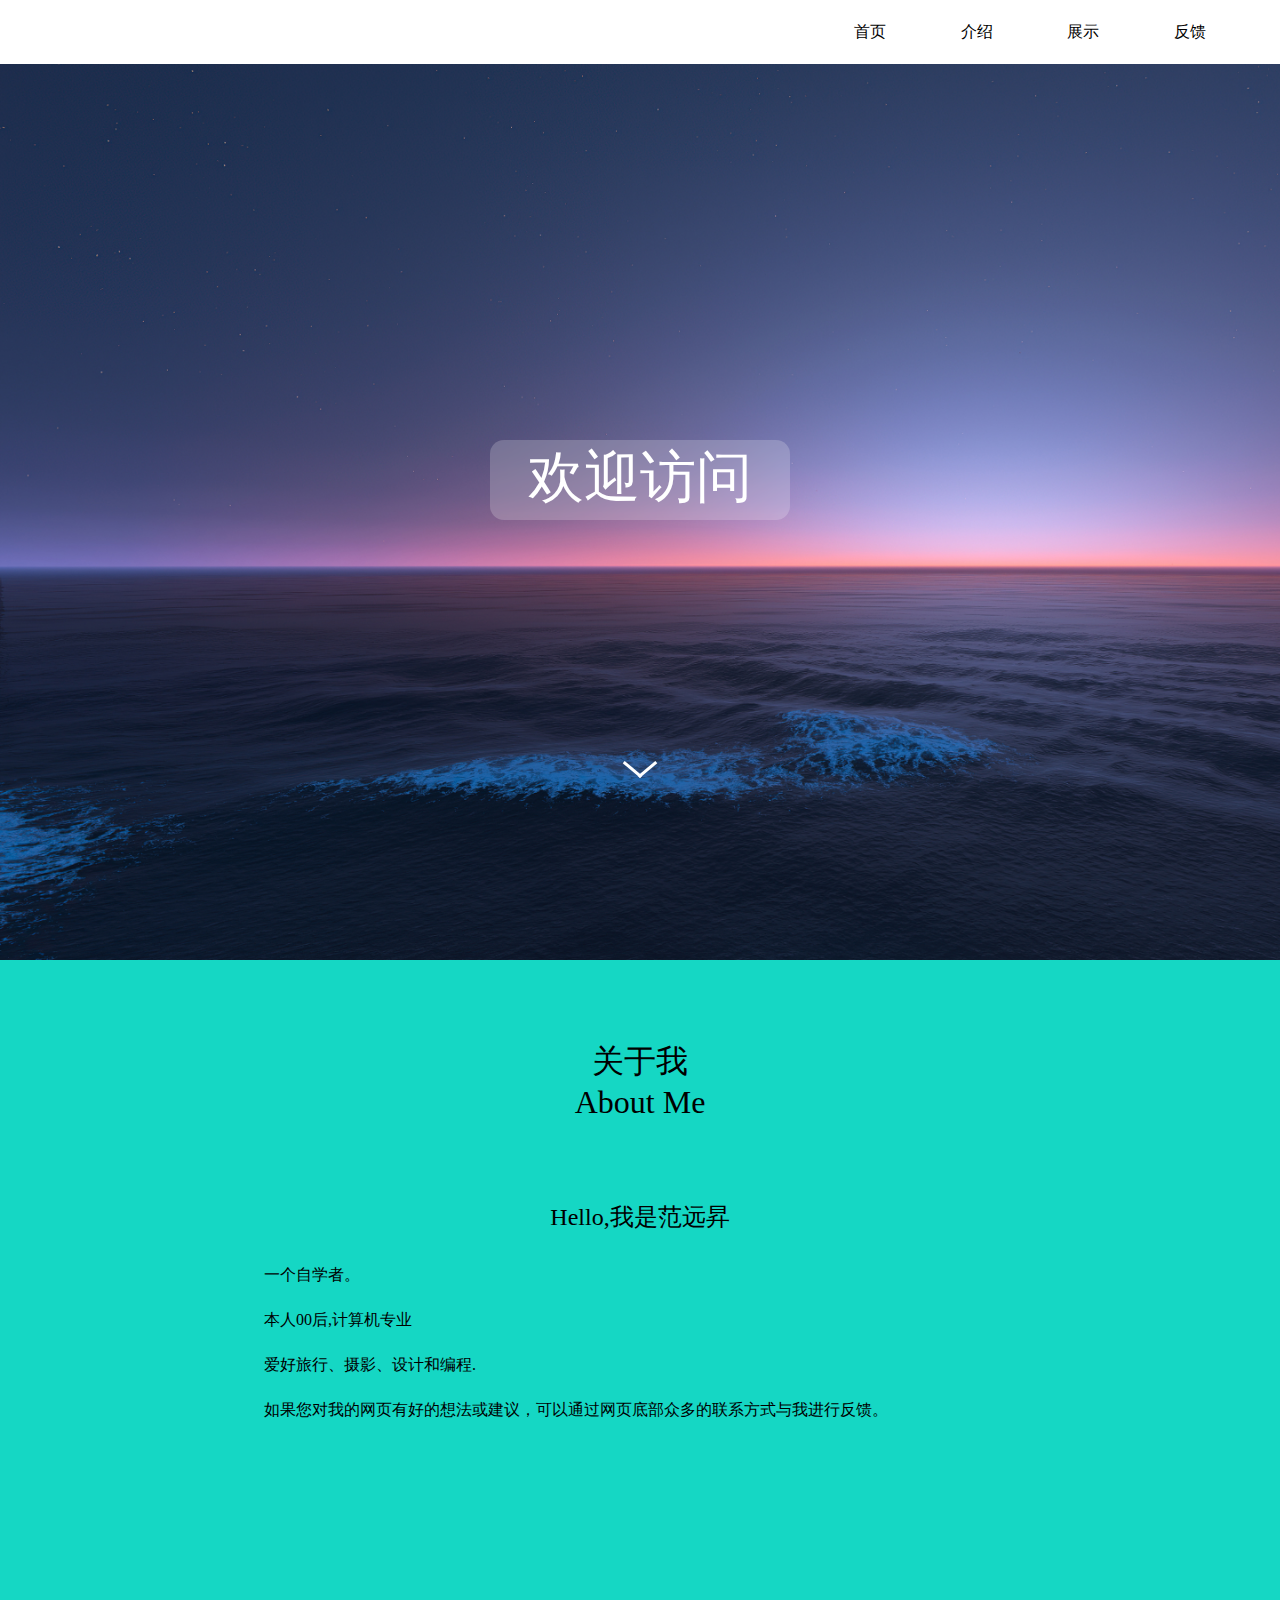
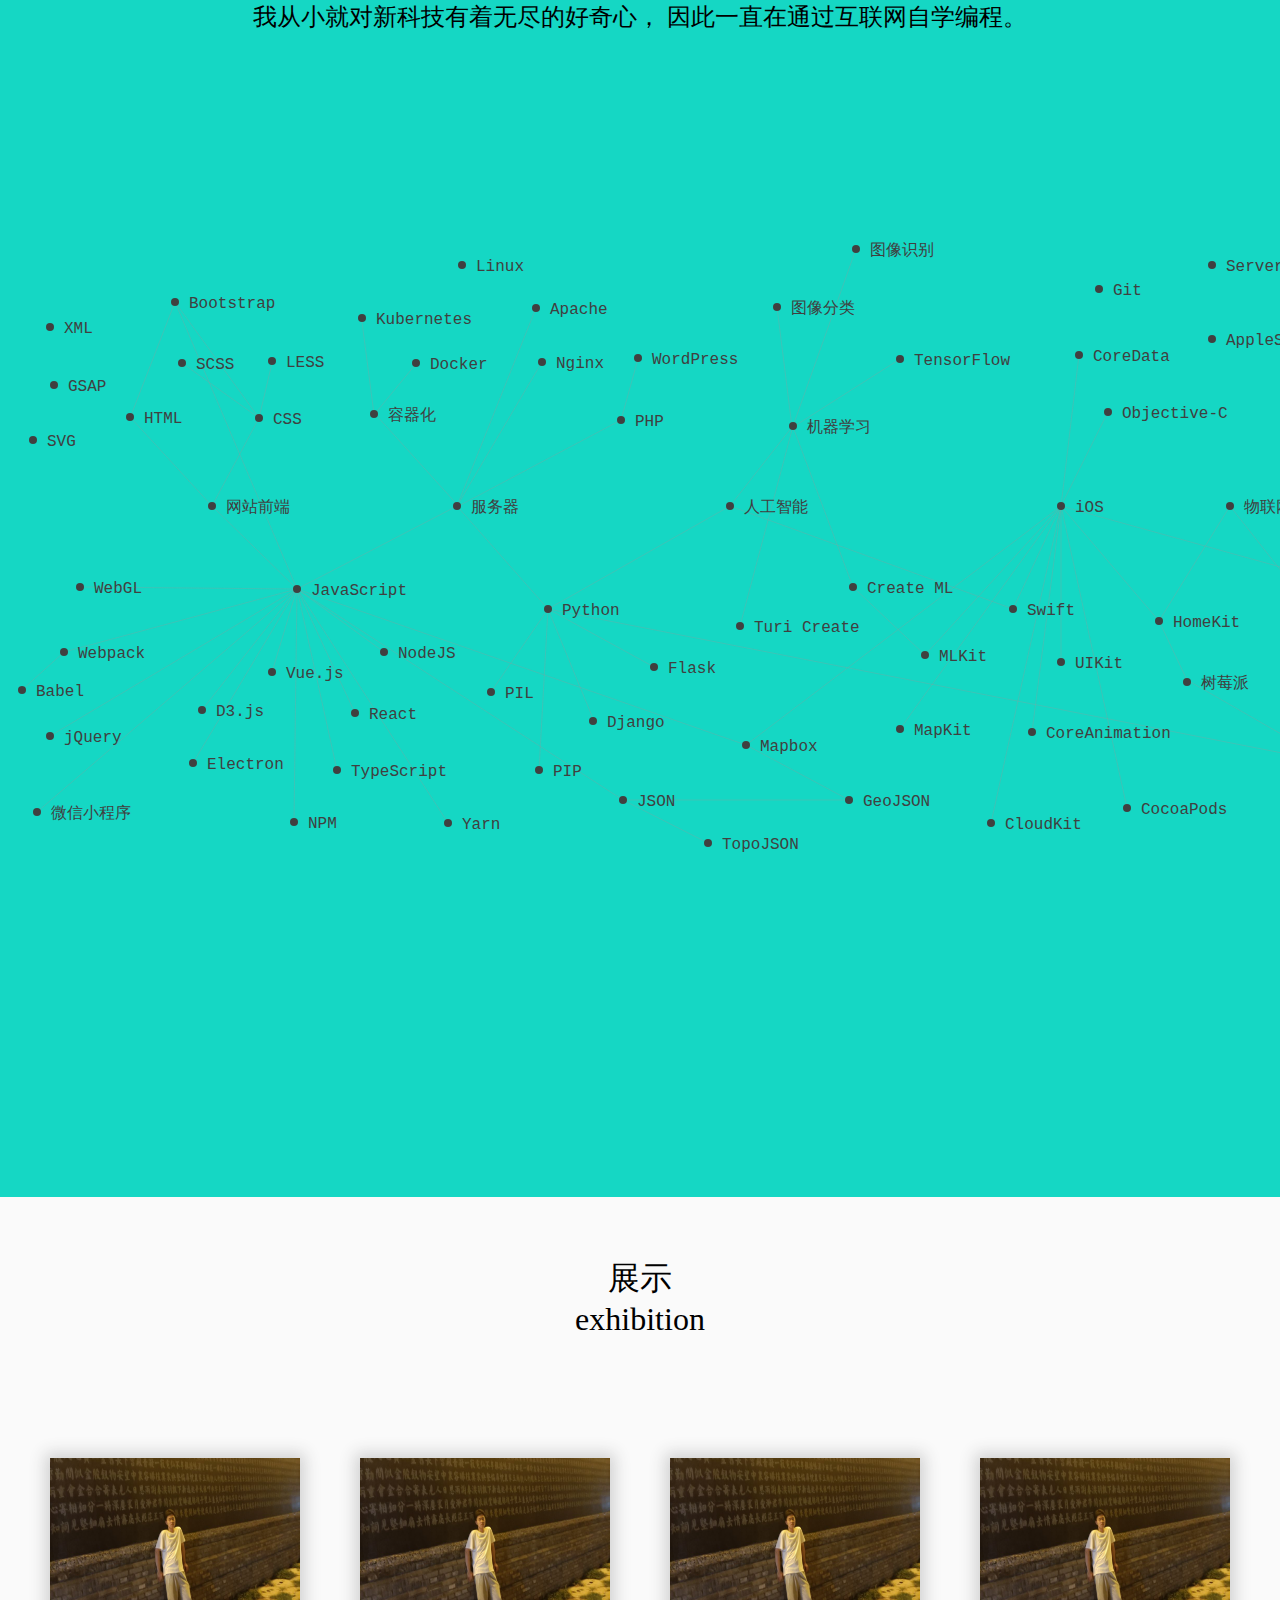
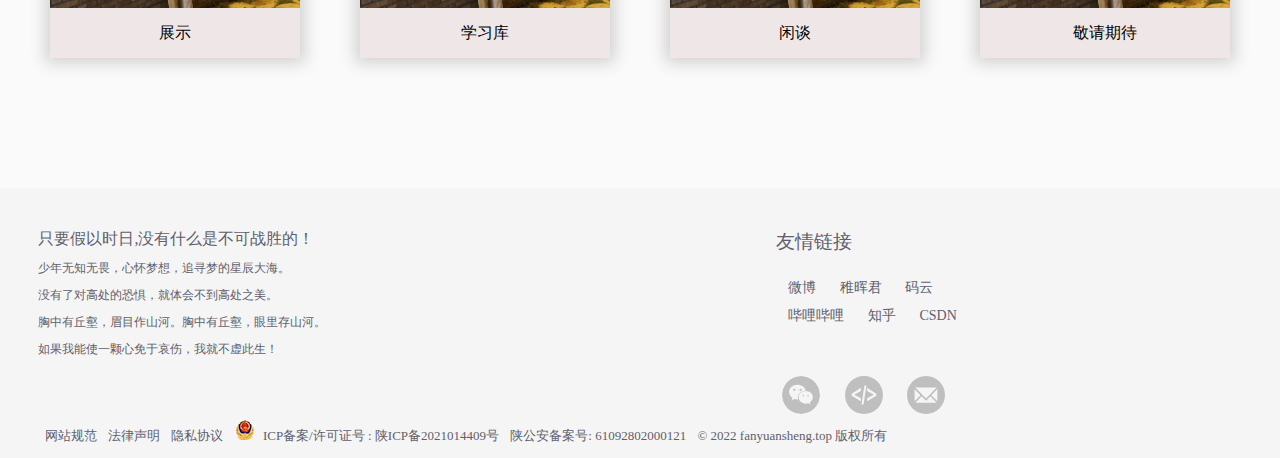
<file: index.html>
<!DOCTYPE html>
<html lang="zh-en">

<head>
  <meta charset="UTF-8" />
  <meta http-equiv="X-UA-Compatible" content="IE=edge" />
  <meta name="viewport" content="width=device-width, initial-scale=1.0" />
  <title>fanyuansheng.top</title>
  <link rel="shortcut icon" href="/img/logo.jpg" />
  <link rel="stylesheet" href="./css/index.css" />
  <link rel="stylesheet" href="css/style.css">
  <script src="./js/jquery-3.6.0.min.js"></script>
</head>

<body>
  <!--顶部导航栏-->
  <header id="header">
    <div id="nav">
      <a href="#home" class="nav-a">首页</a>
      <a href="#introduce" class="nav-a">介绍</a>
      <a href="#works" class="nav-a">展示</a>
      <a href="#" class="nav-a">反馈</a>
    </div>
    <div id="phone" onclick="PhoneNavNO()">
      <em class="phone-a"></em>
      <em class="phone-a"></em>
      <em class="phone-a"></em>
    </div>
  </header>
  <!--遮盖层-->
  <article id="cover"></article>
  <!--手机导航栏-->
  <article id="phone-nav">
    <div class="phone-nav" onclick="PhoneNavOff()">
      <em></em>
      <em></em>
      <em></em>
    </div>
    <div id="phone-nav-span">
      <a href="#home">首页</a>
      <a href="#introduce">介绍</a>
      <a href="#works">展示</a>
      <a href="">反馈</a>
      <a href="">入站必读</a>
    </div>
  </article>

  <!--首页-->
  <article id="home">
    <div id="home-text">
      <h1>欢迎访问</h1>
    </div>
    <div id="home-glide">
      <span class="home-glide-left"></span>
      <span class="home-glide-right"></span>
    </div>
  </article>
  <!--介绍层-->
  <article id="introduce">
    <div id="sidebar">
      <div id="top">
        <span class="top-triangle"></span>
        <span class="top-text">TOP</span>
      </div>
      <div id="moon">
        <img src="./img/sun.png" id="replace-moon" onClick="moon()" />
        <img src="./img/moon.png" id="replace-sun" onClick="sun()" />
      </div>
    </div>
    <span class="introduce-text">
      <h1>关于我<br />About Me</h1>
    </span>
    <div class="introduce">
      <div class="introduce-about-me">
        <h2>Hello,我是范远昇</h2>
        <p> 一个自学者。</p>
        <p>本人00后,计算机专业</p>
        <p> 爱好旅行、摄影、设计和编程.</p>
        <p>
          如果您对我的网页有好的想法或建议，可以通过网页底部众多的联系方式与我进行反馈。
        </p>
      </div>
    </div>
    <h2 style="text-align: center;">我从小就对新科技有着无尽的好奇心，
      因此一直在通过互联网自学编程。</h2>
    <div id="nodes" onscroll="node.didScroll()">
      <img id="node-scroll-button" onclick="node.increment()" />
      <svg xmlns="http://www.w3.org/2000/svg" width="100%" height="800">
        <g stroke="#979797" fill="none">
          <path d="M212 453l-81-88m81 88l47-88-77-55" />
          <path d="M272 310l-13 55m-47 88l85 83-25 83m25-83l87 63m73-146l-160 83m160-83l91 103 106 58m-106-58l-57 83" />
          <path
            d="M548 556l182-103M548 556l-9 161m9-161l933 183 65-195m-998 12l46 112M297 536l58 124m-58-124l-3 233m3-233l-217-2m217 2L64 599l-42 38" />
          <path d="M297 536L50 683m247-147l40 181" />
          <path d="M297 536l151 234M297 536L37 759m260-223L175 249" />
          <path d="M175 249l84 116m-129 0l45-116m283.5 204L376 362m-.5-2l42-51M374 361l-12-92m96.5 184L621 367l17-61" />
          <path d="M457 453l85-144" />
          <path d="M457 453l79-198m194 198l62-79-15-120m16 120l107-68m-44-110l-63 177m0 0l-53 200m321-120l47-94" />
          <path d="M1061 453l-48 103M730 453l283 103m48-103l98 115m-98-115v156" />
          <path d="M1061 453l66 302m-66-302L925 602l-72-68-60-160" />
          <path
            d="M1061 453L746 692 297 536m764-83l-29 226m29-226l-70 317m70-317l18-151m151 151l89 113 52 63-76 60-108-62-28-59zm330 0l-14 91-78 47m78-47l48 53m-48-53l-19 114" />
          <path
            d="M1546 544l86 148m-72-239l66-111 20-91m-86 202l-66-89 29-79m-29 79l-80-122m-353 211L900 676m-154 16l103 55m-226 0l85 43m-85-43h226M297 536L193 710" />
          <path d="M297 536l-95 121m1557-204l-34 87 99 38.5z" />
          <path d="M1824 579l-54 71-11-197" />
          <path d="M1061 453l709 197M297 536l326 211" />
        </g>
        <g fill="#404040">
          <text>
            <tspan x="226" y="459">网站前端</tspan>
          </text>
          <circle cx="212" cy="453" r="4" />
          <text>
            <tspan x="744" y="459">人工智能</tspan>
          </text>
          <circle cx="730" cy="453" r="4" />
          <text>
            <tspan x="1075" y="459">iOS</tspan>
          </text>
          <circle cx="1061" cy="453" r="4" />
          <text>
            <tspan x="471" y="459">服务器</tspan>
          </text>
          <circle cx="457" cy="453" r="4" />
          <text>
            <tspan x="1772" y="459">AR/VR</tspan>
          </text>
          <circle cx="1758" cy="453" r="4" />
          <text>
            <tspan x="1244" y="459">物联网</tspan>
          </text>
          <circle cx="1230" cy="453" r="4" />
          <text>
            <tspan x="1574" y="459">数据库</tspan>
          </text>
          <circle cx="1560" cy="453" r="4" />
          <text>
            <tspan x="1027" y="562">Swift</tspan>
          </text>
          <circle cx="1013" cy="556" r="4" />
          <text>
            <tspan x="1122" y="365">Objective-C</tspan>
          </text>
          <circle cx="1108" cy="359" r="4" />
          <text>
            <tspan x="311" y="542">JavaScript</tspan>
          </text>
          <circle cx="297" cy="536" r="4" />
          <text>
            <tspan x="273" y="371">CSS</tspan>
          </text>
          <circle cx="259" cy="365" r="4" />
          <text>
            <tspan x="144" y="370">HTML</tspan>
          </text>
          <circle cx="130" cy="364" r="4" />
          <text>
            <tspan x="562" y="562">Python</tspan>
          </text>
          <circle cx="548" cy="556" r="4" />
          <text>
            <tspan x="1333" y="572">C++</tspan>
          </text>
          <circle cx="1319" cy="566" r="4" />
          <text>
            <tspan x="635" y="373">PHP</tspan>
          </text>
          <circle cx="621" cy="367" r="4" />
          <text>
            <tspan x="430" y="316">Docker</tspan>
          </text>
          <circle cx="416" cy="310" r="4" />
          <text>
            <tspan x="376" y="271">Kubernetes</tspan>
          </text>
          <circle cx="362" cy="265" r="4" />
          <text>
            <tspan x="556" y="315">Nginx</tspan>
          </text>
          <circle cx="542" cy="309" r="4" />
          <text>
            <tspan x="550" y="261">Apache</tspan>
          </text>
          <circle cx="536" cy="255" r="4" />
          <text>
            <tspan x="668" y="620">Flask</tspan>
          </text>
          <circle cx="654" cy="614" r="4" />
          <text>
            <tspan x="607" y="674">Django</tspan>
          </text>
          <circle cx="593" cy="668" r="4" />
          <text>
            <tspan x="807" y="379">机器学习</tspan>
          </text>
          <circle cx="793" cy="373" r="4" />
          <text>
            <tspan x="754" y="579">Turi Create</tspan>
          </text>
          <circle cx="740" cy="573" r="4" />
          <text>
            <tspan x="867" y="540">Create ML</tspan>
          </text>
          <circle cx="853" cy="534" r="4" />
          <text>
            <tspan x="1508" y="370">缓存策略</tspan>
          </text>
          <circle cx="1494" cy="364" r="4" />
          <text>
            <tspan x="791" y="260">图像分类</tspan>
          </text>
          <circle cx="777" cy="254" r="4" />
          <text>
            <tspan x="870" y="202">图像识别</tspan>
          </text>
          <circle cx="856" cy="196" r="4" />
          <text>
            <tspan x="914" y="312">TensorFlow</tspan>
          </text>
          <circle cx="900" cy="306" r="4" />
          <text>
            <tspan x="505" y="645">PIL</tspan>
          </text>
          <circle cx="491" cy="639" r="4" />
          <text>
            <tspan x="652" y="311">WordPress</tspan>
          </text>
          <circle cx="638" cy="305" r="4" />
          <text>
            <tspan x="1173" y="574">HomeKit</tspan>
          </text>
          <circle cx="1159" cy="568" r="4" />
          <text>
            <tspan x="939" y="608">MLKit</tspan>
          </text>
          <circle cx="925" cy="602" r="4" />
          <text>
            <tspan x="1075" y="615">UIKit</tspan>
          </text>
          <circle cx="1061" cy="609" r="4" />
          <text>
            <tspan x="760" y="698">Mapbox</tspan>
          </text>
          <circle cx="746" cy="692" r="4" />
          <text>
            <tspan x="1495" y="745">SQLAlchemy</tspan>
          </text>
          <circle cx="1481" cy="739" r="4" />
          <text>
            <tspan x="286" y="625">Vue.js</tspan>
          </text>
          <circle cx="272" cy="619" r="4" />
          <text>
            <tspan x="216" y="663">D3.js</tspan>
          </text>
          <circle cx="202" cy="657" r="4" />
          <text>
            <tspan x="196" y="316">SCSS</tspan>
          </text>
          <circle cx="182" cy="310" r="4" />
          <text>
            <tspan x="286" y="314">LESS</tspan>
          </text>
          <circle cx="272" cy="308" r="4" />
          <text>
            <tspan x="189" y="255">Bootstrap</tspan>
          </text>
          <circle cx="175" cy="249" r="4" />
          <text>
            <tspan x="398" y="605">NodeJS</tspan>
          </text>
          <circle cx="384" cy="599" r="4" />
          <text>
            <tspan x="308" y="775">NPM</tspan>
          </text>
          <circle cx="294" cy="769" r="4" />
          <text>
            <tspan x="462" y="776">Yarn</tspan>
          </text>
          <circle cx="448" cy="770" r="4" />
          <text>
            <tspan x="553" y="723">PIP</tspan>
          </text>
          <circle cx="539" cy="717" r="4" />
          <text>
            <tspan x="1141" y="761">CocoaPods</tspan>
          </text>
          <circle cx="1127" cy="755" r="4" />
          <text>
            <tspan x="207" y="716">Electron</tspan>
          </text>
          <circle cx="193" cy="710" r="4" />
          <text>
            <tspan x="64" y="689">jQuery</tspan>
          </text>
          <circle cx="50" cy="683" r="4" />
          <text>
            <tspan x="78" y="605">Webpack</tspan>
          </text>
          <circle cx="64" cy="599" r="4" />
          <text>
            <tspan x="36" y="643">Babel</tspan>
          </text>
          <circle cx="22" cy="637" r="4" />
          <text>
            <tspan x="47" y="393">SVG</tspan>
          </text>
          <circle cx="33" cy="387" r="4" />
          <text>
            <tspan x="94" y="540">WebGL</tspan>
          </text>
          <circle cx="80" cy="534" r="4" />
          <text>
            <tspan x="1385" y="635">Arduino</tspan>
          </text>
          <circle cx="1371" cy="629" r="4" />
          <text>
            <tspan x="1201" y="635">树莓派</tspan>
          </text>
          <circle cx="1187" cy="629" r="4" />
          <text>
            <tspan x="1309" y="698">HomeAssistant</tspan>
          </text>
          <circle cx="1295" cy="692" r="4" />
          <text>
            <tspan x="1784" y="656">ARKit</tspan>
          </text>
          <circle cx="1770" cy="650" r="4" />
          <text>
            <tspan x="1740" y="546">C#</tspan>
          </text>
          <circle cx="1726" cy="540" r="4" />
          <text>
            <tspan x="1838" y="585">Unity</tspan>
          </text>
          <circle cx="1824" cy="579" r="4" />
          <text>
            <tspan x="1640" y="348">NoSQL</tspan>
          </text>
          <circle cx="1626" cy="342" r="4" />
          <text>
            <tspan x="1659" y="258">MongoDB</tspan>
          </text>
          <circle cx="1645" cy="252" r="4" />
          <text>
            <tspan x="1646" y="698">Access</tspan>
          </text>
          <circle cx="1632" cy="692" r="4" />
          <text>
            <tspan x="1560" y="550">关系型数据库</tspan>
          </text>
          <circle cx="1546" cy="544" r="4" />
          <text>
            <tspan x="1482" y="597">MySQL</tspan>
          </text>
          <circle cx="1468" cy="591" r="4" />
          <text>
            <tspan x="1608" y="603">PostgreSQL</tspan>
          </text>
          <circle cx="1594" cy="597" r="4" />
          <text>
            <tspan x="1541" y="664">SQLite</tspan>
          </text>
          <circle cx="1527" cy="658" r="4" />
          <text>
            <tspan x="1537" y="291">Redis</tspan>
          </text>
          <circle cx="1523" cy="285" r="4" />
          <text>
            <tspan x="1428" y="248">Memcached</tspan>
          </text>
          <circle cx="1414" cy="242" r="4" />
          <text>
            <tspan x="914" y="682">MapKit</tspan>
          </text>
          <circle cx="900" cy="676" r="4" />
          <text>
            <tspan x="1046" y="685">CoreAnimation</tspan>
          </text>
          <circle cx="1032" cy="679" r="4" />
          <text>
            <tspan x="1093" y="308">CoreData</tspan>
          </text>
          <circle cx="1079" cy="302" r="4" />
          <text>
            <tspan x="1005" y="776">CloudKit</tspan>
          </text>
          <circle cx="991" cy="770" r="4" />
          <text>
            <tspan x="476" y="218">Linux</tspan>
          </text>
          <circle cx="462" cy="212" r="4" />
          <text>
            <tspan x="64" y="280">XML</tspan>
          </text>
          <circle cx="50" cy="274" r="4" />
          <text>
            <tspan x="68" y="338">GSAP</tspan>
          </text>
          <circle cx="54" cy="332" r="4" />
          <text>
            <tspan x="1357" y="785">YAML</tspan>
          </text>
          <circle cx="1343" cy="779" r="4" />
          <text>
            <tspan x="1113" y="242">Git</tspan>
          </text>
          <circle cx="1099" cy="236" r="4" />
          <text>
            <tspan x="1226" y="292">AppleScript</tspan>
          </text>
          <circle cx="1212" cy="286" r="4" />
          <text>
            <tspan x="1363" y="177">Microservices</tspan>
          </text>
          <circle cx="1349" cy="171" r="4" />
          <text>
            <tspan x="1226" y="218">Serverless</tspan>
          </text>
          <circle cx="1212" cy="212" r="4" />
          <text>
            <tspan x="1323" y="365">Shell Script</tspan>
          </text>
          <circle cx="1309" cy="359" r="4" />
          <text>
            <tspan x="722" y="796">TopoJSON</tspan>
          </text>
          <circle cx="708" cy="790" r="4" />
          <text>
            <tspan x="863" y="753">GeoJSON</tspan>
          </text>
          <circle cx="849" cy="747" r="4" />
          <text>
            <tspan x="637" y="753">JSON</tspan>
          </text>
          <circle cx="623" cy="747" r="4" />
          <text>
            <tspan x="1711" y="766">Visual Basic</tspan>
          </text>
          <circle cx="1697" cy="760" r="4" />
          <text>
            <tspan x="51" y="765">微信小程序</tspan>
          </text>
          <circle cx="37" cy="759" r="4" />
          <text>
            <tspan x="369" y="666">React</tspan>
          </text>
          <circle cx="355" cy="660" r="4" />
          <text>
            <tspan x="351" y="723">TypeScript</tspan>
          </text>
          <circle cx="337" cy="717" r="4" />
          <text>
            <tspan x="388" y="367">容器化</tspan>
          </text>
          <circle cx="374" cy="361" r="4" />
        </g>
      </svg>
    </div>
  </article>
  <!--作品展示层-->
  <article id="works">
    <span class="works-h1">
      <h1>展示<br />exhibition</h1>
    </span>
    <div class="works">
      <div class="works-a">
        <span><img src="./img/1.jpg" /></span>
        <p>展示</p>
      </div>
      <div class="works-a">
        <span><img src="./img/1.jpg" /></span>
        <p>学习库</p>
      </div>
      <div class="works-a">
        <span><img src="./img/1.jpg" /></span>
        <p>闲谈</p>
      </div>
      <div class="works-a">
        <span><img src="./img/1.jpg" /></span>
        <p>敬请期待</p>
      </div>
    </div>
  </article>
  <!--尾部-->
  <footer id="bottom">
    <div class="bottom">
      <!-- <img src="./img/logo.jpg" class="bottom-logo-img" /> -->
      <div class="bottom-logo">
        <!-- <h3>范远昇</h3> -->
        <p>只要假以时日,没有什么是不可战胜的！</p>
        <p class="bottom-logo-text">
          少年无知无畏，心怀梦想，追寻梦的星辰大海。
        </p>
        <p class="bottom-logo-text">
          没有了对高处的恐惧，就体会不到高处之美。
        </p>
        <p class="bottom-logo-text">胸中有丘壑，眉目作山河。胸中有丘壑，眼里存山河。</p>
        <p class="bottom-logo-text">如果我能使一颗心免于哀伤，我就不虚此生！</p>
      </div>
      <div class="bottom-law">
        <p>
          <a href="javascript:;" onclick="clause()">&nbsp&nbsp网站规范</a>
          <a href="">法律声明</a>
          <a href="">隐私协议</a>
          <!-- <a href="">转载内容版权归作者及来源网站所有，本站原创内容转载请注明来源</a><br> -->
          <img src="/img/66.png" alt="">
          <a href="https://beian.miit.gov.cn/">ICP备案/许可证号 : 陕ICP备2021014409号</a>
          <a href="http://www.beian.gov.cn/">陕公安备案号: 61092802000121</a>
          <a href="">© 2022 fanyuansheng.top 版权所有</a>
        </p>
      </div>
    </div>
    <div class="bottom-link">
      <h3>友情链接</h3>
      <div class="bottom-link-p">
        <p>
          <a href="https://weibo.com/u/7255781466" target="_blank">微博</a>
          <a href="https://github.com/peng-zhihui" target="_blank">稚晖君</a>
          <a href="https://gitee.com/fanyuansheng" target="_blank">码云</a>
        </p>
        <p>
          <a href="https://space.bilibili.com/589624976?spm_id_from=333.1007.0.0" target="_blank">哔哩哔哩</a>
          <a href="https://www.zhihu.com/people/wu-yan-5-7-23" target="_blank">知乎</a>
          <a href="https://blog.csdn.net/weixin_53402242?type=blog" target="_blank">CSDN</a>
        </p>
      </div>
      <div class="bottom-link-icon">
        <a href="javascript:;" title="微信公众号" id="WeChat-icon"><svg t="1627046253749" class="WeChat"
            viewBox="0 0 1024 1024" version="1.1" xmlns="http://www.w3.org/2000/svg" p-id="2017" width="38" height="38">
            <path
              d="M512 1024C229.376 1024 0 794.624 0 512S229.376 0 512 0 1024 229.376 1024 512s-229.376 512-512 512z m108.032-626.176h19.968c-19.968-94.72-115.712-162.816-225.28-162.816-123.904 0-222.72 86.016-222.72 198.656 0 65.024 34.816 115.712 89.6 157.184l-23.04 71.168 77.824-41.472c25.6 6.656 51.712 10.752 77.824 11.776h19.968c-4.608-15.36-6.656-31.232-5.632-47.616 1.024-50.688 21.504-98.816 57.344-134.656a181.76 181.76 0 0 1 133.12-52.224h1.024z m-115.2-56.32c15.872 0 28.672 14.336 28.672 31.744s-12.8 31.744-28.672 31.744c-17.408 2.048-33.28-12.288-35.328-31.744 0-22.528 17.408-31.744 34.816-31.744h0.512z m-171.008 63.488c-17.408 1.536-32.768-12.8-34.816-31.744 2.048-19.456 17.408-33.28 34.816-31.744 15.872 0 29.184 14.336 29.184 31.744-0.512 17.92-13.312 31.744-29.184 31.744z m498.176 169.984c0-92.16-90.112-169.472-192-169.472-107.52 0-192 77.312-192 169.472S532.48 744.448 640 744.448c22.528-1.024 45.056-5.12 67.072-11.776l60.928 35.84-17.408-59.392c49.664-35.84 80.896-83.456 80.896-133.632l0.512-0.512z m-258.56-20.48c-10.24 0-18.944-9.728-18.944-20.992S563.2 512 573.44 512c11.776-1.536 22.528 8.192 23.552 20.992-1.024 13.312-11.776 23.04-23.552 21.504z m128 0c-10.24 0-18.944-9.728-18.944-20.992 0-11.776 8.704-21.504 18.944-21.504 11.776-1.536 22.528 8.192 23.552 20.992-2.048 13.312-12.288 22.528-23.552 21.504z"
              p-id="2018" fill="#bfbfbf"></path>
          </svg></a>
        <a href="https://github.com/Fanyuansheng" target="_blank" title="GitHub"><svg t="1625657723136"
            class="warehouse" viewBox="0 0 1024 1024" version="1.1" xmlns="http://www.w3.org/2000/svg" p-id="10639"
            width="38" height="38">
            <path
              d="M922.317764 0H101.64469A100.312307 100.312307 0 0 0 1.634036 100.010654V923.989346a100.312307 100.312307 0 0 0 100.010654 100.010654h820.673074a100.299739 100.299739 0 0 0 99.998085-100.010654V100.06093A100.299739 100.299739 0 0 0 922.317764 0zM427.933063 402.04107l-177.321894 103.064894 177.321894 97.094672v81.257871L179.684925 534.831388v-57.477532l248.248138-160.529857z m70.938812 364.661192h-53.970812l78.643542-509.303973h53.958243z m345.393085-231.845736L596.004253 683.445938v-81.257871l177.321894-97.094672-177.321894-103.064894v-85.217071l248.260707 160.542426z"
              p-id="10640" fill="#bfbfbf"></path>
          </svg></a>
        <a href="mailto:fys0728@qq.com" title="联系我们"><svg t="1624710540894" class="bottom-link-mail"
            viewBox="0 0 1024 1024" version="1.1" xmlns="http://www.w3.org/2000/svg" p-id="1264" width="38" height="38">
            <path
              d="M512 0C229.224296 0 0 229.224296 0 512c0 282.775704 229.224296 512 512 512 282.775704 0 512-229.224296 512-512C1024 229.224296 794.775704 0 512 0zM798.72 311.296l-285.847704 298.287407-288.559407-298.287407L798.72 311.296zM204.8 354.702222l159.706074 162.721185L204.8 677.072593 204.8 354.702222zM224.881778 720.896l169.870222-176.82963 117.475556 119.694222 115.730963-119.694222 171.595852 176.82963L224.881778 720.896zM819.2 677.072593l-164.067556-160.085333 164.067556-164.67437L819.2 677.072593z"
              p-id="1265" fill="#bfbfbf"></path>
          </svg></a>
      </div>

      <div id="WeChat-img">
        <div class="WeChat-img">
          <img src="./img/20220416205647.jpg" />
          <span></span>
        </div>
      </div>
    </div>
  </footer>
  <!--浮窗层-->
  <article id="float">
    <div id="website-stated">
      <div id="website-stated-off" title="关闭">
        <span class="website-stated-off-left"></span>
        <span class="website-stated-off-right"></span>
      </div>
      <div class="website-stated">
        <iframe src="./clause/Site-specification.html" class="website-stated-iframe"></iframe>
      </div>
      <div id="website-stated-input">
        <input type="button" value="我已阅读并同意本网站的规范" class="website-stated-input" />
      </div>
    </div>
  </article>

  <script src="./js/index-2.js"></script>
</body>
<script src="./js/javascript.js"></script>

</html>
</file>
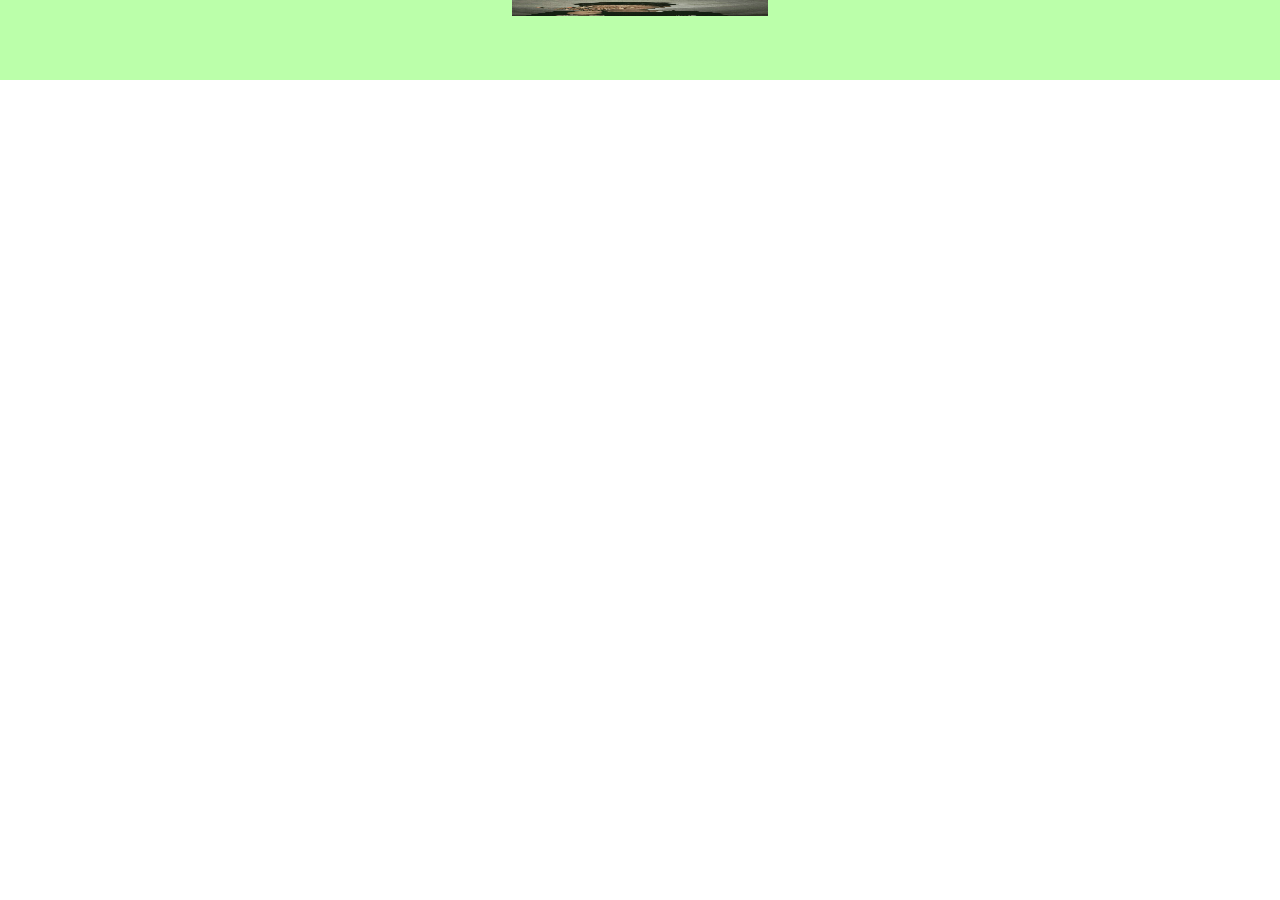
<file: chat/chat.html>
<!DOCTYPE html>
<html lang="en">
<head>
    <meta charset="UTF-8">
    <meta http-equiv="X-UA-Compatible" content="IE=edge">
    <meta name="viewport" content="width=device-width, initial-scale=1.0">
    <link rel="stylesheet" href="../css/text.css">
    <title>闲谈</title>

</head>
<body>
 <div class="nav">
     <div class="nav-1">
         <img src="../img/logo.jpg" alt="">
     </div>
 </div>
</body>
</html>
</file>
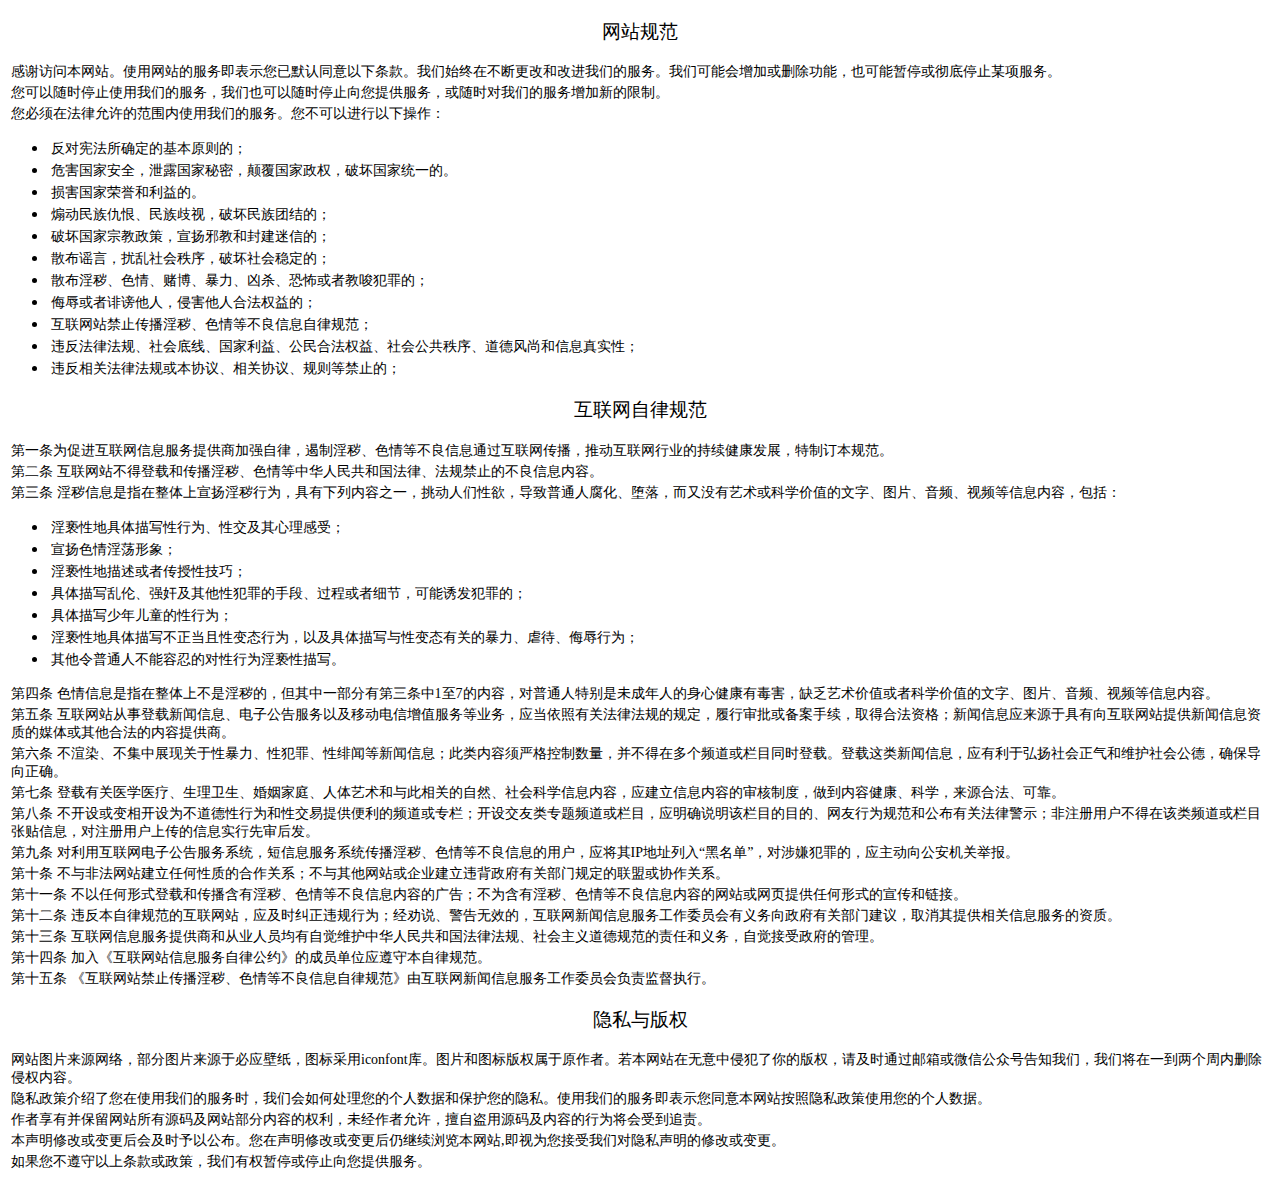
<file: clause/Site-specification.html>
<!DOCTYPE html>
<html lang="en">

<head>
    <meta charset="UTF-8">
    <meta http-equiv="X-UA-Compatible" content="IE=edge">
    <meta name="viewport" content="width=device-width, initial-scale=1.0">
    <title></title>
    <style>
        p {
            margin: 3px;
            font-size: 14px;
        }

        h3 {
            font-weight: normal;
            text-align: center;
        }
    </style>
</head>

<body>
    <h3>网站规范</h3>
    <P>感谢访问本网站。使用网站的服务即表示您已默认同意以下条款。我们始终在不断更改和改进我们的服务。我们可能会增加或删除功能，也可能暂停或彻底停止某项服务。</P>
    <P>您可以随时停止使用我们的服务，我们也可以随时停止向您提供服务，或随时对我们的服务增加新的限制。</P>
    <P>您必须在法律允许的范围内使用我们的服务。您不可以进行以下操作：</P>
    <ul>
        <li>
            <p>反对宪法所确定的基本原则的；</p>
        </li>
        <li>
            <p>危害国家安全，泄露国家秘密，颠覆国家政权，破坏国家统一的。</p>
        </li>
        <li>
            <p>损害国家荣誉和利益的。</p>
        </li>
        <li>
            <p>煽动民族仇恨、民族歧视，破坏民族团结的；</p>
        </li>
        <li>
            <p>破坏国家宗教政策，宣扬邪教和封建迷信的；</p>
        </li>
        <li>
            <p>散布谣言，扰乱社会秩序，破坏社会稳定的；</p>
        </li>
        <li>
            <p>散布淫秽、色情、赌博、暴力、凶杀、恐怖或者教唆犯罪的；</p>
        </li>
        <li>
            <p>侮辱或者诽谤他人，侵害他人合法权益的；</p>
        </li>
        <li>
            <p>互联网站禁止传播淫秽、色情等不良信息自律规范；</p>
        </li>
        <li>
            <p>违反法律法规、社会底线、国家利益、公民合法权益、社会公共秩序、道德风尚和信息真实性；</p>
        </li>
        <li>
            <p>违反相关法律法规或本协议、相关协议、规则等禁止的；</p>
        </li>
    </ul>
    <h3>互联网自律规范</h3>
    <p>第一条为促进互联网信息服务提供商加强自律，遏制淫秽、色情等不良信息通过互联网传播，推动互联网行业的持续健康发展，特制订本规范。</p>
    <p>第二条 互联网站不得登载和传播淫秽、色情等中华人民共和国法律、法规禁止的不良信息内容。</p>
    <p>第三条 淫秽信息是指在整体上宣扬淫秽行为，具有下列内容之一，挑动人们性欲，导致普通人腐化、堕落，而又没有艺术或科学价值的文字、图片、音频、视频等信息内容，包括：</p>
    <ul>
        <li>
            <p>淫亵性地具体描写性行为、性交及其心理感受；</p>
        </li>
        <li>
            <p>宣扬色情淫荡形象；</p>
        </li>
        <li>
            <p>淫亵性地描述或者传授性技巧；</p>
        </li>
        <li>
            <p>具体描写乱伦、强奸及其他性犯罪的手段、过程或者细节，可能诱发犯罪的；</p>
        </li>
        <li>
            <p>具体描写少年儿童的性行为；</p>
        </li>
        <li>
            <p>淫亵性地具体描写不正当且性变态行为，以及具体描写与性变态有关的暴力、虐待、侮辱行为；</p>
        </li>
        <li>
            <p>其他令普通人不能容忍的对性行为淫亵性描写。</p>
        </li>
    </ul>
    <p>第四条 色情信息是指在整体上不是淫秽的，但其中一部分有第三条中1至7的内容，对普通人特别是未成年人的身心健康有毒害，缺乏艺术价值或者科学价值的文字、图片、音频、视频等信息内容。</p>
    <p>第五条 互联网站从事登载新闻信息、电子公告服务以及移动电信增值服务等业务，应当依照有关法律法规的规定，履行审批或备案手续，取得合法资格；新闻信息应来源于具有向互联网站提供新闻信息资质的媒体或其他合法的内容提供商。</p>
    <p>第六条 不渲染、不集中展现关于性暴力、性犯罪、性绯闻等新闻信息；此类内容须严格控制数量，并不得在多个频道或栏目同时登载。登载这类新闻信息，应有利于弘扬社会正气和维护社会公德，确保导向正确。</p>
    <p>第七条 登载有关医学医疗、生理卫生、婚姻家庭、人体艺术和与此相关的自然、社会科学信息内容，应建立信息内容的审核制度，做到内容健康、科学，来源合法、可靠。</p>
    <p>第八条 不开设或变相开设为不道德性行为和性交易提供便利的频道或专栏；开设交友类专题频道或栏目，应明确说明该栏目的目的、网友行为规范和公布有关法律警示；非注册用户不得在该类频道或栏目张贴信息，对注册用户上传的信息实行先审后发。
    </p>
    <p>第九条 对利用互联网电子公告服务系统，短信息服务系统传播淫秽、色情等不良信息的用户，应将其IP地址列入“黑名单”，对涉嫌犯罪的，应主动向公安机关举报。</p>
    <p>第十条 不与非法网站建立任何性质的合作关系；不与其他网站或企业建立违背政府有关部门规定的联盟或协作关系。</p>
    <p>第十一条 不以任何形式登载和传播含有淫秽、色情等不良信息内容的广告；不为含有淫秽、色情等不良信息内容的网站或网页提供任何形式的宣传和链接。</p>
    <p>第十二条 违反本自律规范的互联网站，应及时纠正违规行为；经劝说、警告无效的，互联网新闻信息服务工作委员会有义务向政府有关部门建议，取消其提供相关信息服务的资质。</p>
    <p>第十三条 互联网信息服务提供商和从业人员均有自觉维护中华人民共和国法律法规、社会主义道德规范的责任和义务，自觉接受政府的管理。</p>
    <p>第十四条 加入《互联网站信息服务自律公约》的成员单位应遵守本自律规范。</p>
    <p>第十五条 《互联网站禁止传播淫秽、色情等不良信息自律规范》由互联网新闻信息服务工作委员会负责监督执行。</p>
    <h3>隐私与版权</h3>
    <p>网站图片来源网络，部分图片来源于必应壁纸，图标采用iconfont库。图片和图标版权属于原作者。若本网站在无意中侵犯了你的版权，请及时通过邮箱或微信公众号告知我们，我们将在一到两个周内删除侵权内容。</p>
    <p>隐私政策介绍了您在使用我们的服务时，我们会如何处理您的个人数据和保护您的隐私。使用我们的服务即表示您同意本网站按照隐私政策使用您的个人数据。</p>
    <p>作者享有并保留网站所有源码及网站部分内容的权利，未经作者允许，擅自盗用源码及内容的行为将会受到追责。</p>
    <p>本声明修改或变更后会及时予以公布。您在声明修改或变更后仍继续浏览本网站,即视为您接受我们对隐私声明的修改或变更。</p>
    <p>如果您不遵守以上条款或政策，我们有权暂停或停止向您提供服务。</p>
</body>

</html>
</file>
<file: css/index.css>
* {
  margin: 0px;
  padding: 0px;
  font-weight: 100;
}
html {
  height: 100%;
}
body {
  margin: 0px;
  max-width: 100%;
  height: 100%;
}
header {
  width: 100%;
  height: 4rem;
  position: fixed;
  z-index: 5;
  background: transparent;
  background-color: #ffffff;
}
header a {
  text-decoration: none;
  color: #fff;
}
header a:hover {
  transition: 0.25s;
  transform: scale(1.2);
}
.header-logo {
  width:3rem;
  height: 3rem;
  position: absolute;
  display: flex;
  align-items: center;
  justify-content: center;
}
.timer{
	width: 46%;
	text-align: center;
	color:#ffdd17;
}
.timer + div{
	border-right:1px solid #8b8b8b ;
	padding-right: 1.3%;
}
.header-title{
  padding: 0 1%;
}
.logo {
  position: absolute;
  width: 100%;
}
#nav {
  width: 500px;
  height: 100%;
  position: absolute;
  right: 0%;
  top: 0%;
  display: flex;
  place-items: center;
  justify-content: space-evenly;
}
.nav-a{
  /* background-color: #ffffff; */
  color: black;
}
#phone {
  width: 50px;
  height: 100%;
  position: absolute;
  align-items: center;
  justify-content: flex-end;
  right: 4%;
  display: none;
}
#phone em {
  display: inline-block;
  width: 5px;
  height: 5px;
  border-radius: 50%;
  background: rgb(255, 255, 255);
  margin: 25px 5px 0px 0px;
}
#cover {
  width: 100%;
  height: 100%;
  position: fixed;
  background: rgba(0, 0, 0, 0.3);
  z-index: 99;
  display: none;
  transition: all 5s ease 0s;
}
#home {
  width: 100%;
  height: 100%;
  position: relative;
  background-size: cover;
  background-repeat: no-repeat;
  background-image: url('../img/05.jpg');
  padding-bottom: 60px;
}
#home-text {
  width: 230px;
  height: 80px;
  background-color: transparent;
  color: rgb(255, 255, 255);
}
#home-text h1 {
  display: block;
  width: 300px;
  height: 80px;
  background: rgba(255, 255, 255, 0.2);
  backdrop-filter: blur(3px);
  border-radius: 14px;
  font-size: 56px;
  text-align: center;
  position: absolute;
  top: 50%;
  left: 50%;
  transform: translate(-50%, -50%);
}
#home-glide {
  width: 40px;
  height: 40px;
  background-color: transparent;
  position: absolute;
  top: 80%;
  left: 50%;
  transform: translate(-50%, -50%);
  cursor: pointer;
  transition: 0.25s;
  animation-name: glide;
  animation-duration: 5s;
  animation-iteration-count: infinite;
}
#home-glide:hover {
  background-color: rgba(51, 51, 51, 0.616);
}
@keyframes glide {
  0% {
    top: 75%;
  }
  100% {
    top: 85%;
  }
}
#home-glide span {
  display: block;
  width: 23px;
  height: 3px;
  background-color: #fff;
}
.home-glide-left {
  position: absolute;
  top: 50%;
  left: 3%;
  transform: rotate(220deg);
}
.home-glide-right {
  position: absolute;
  top: 50%;
  right: 3%;
  transform: rotate(140deg);
}
#phone-nav {
  width: 240px;
  height: 100%;
  background-color: #fff;
  position: fixed;
  right: -300px;
  z-index: 200;
  transition: 0.4s;
  box-shadow: 2px 2px 20px 2px grey;
}
#phone-nav-span a {
  display: block;
  width: 100%;
  line-height: 40px;
  text-decoration: none;
  padding-left: 30px;
  margin: 20px 0px 20px 0px;
  color: #333;
}
#phone-nav-span {
  width: 100%;
  height: 300px;
  margin-top: 85px;
}
#phone-nav-sapn span {
  display: block;
  width: 100%;
  line-height: 40px;
  margin-top: 20px;
  padding: 0px 0px 0px 40px;
  font-size: 14px;
}
#phone-nav-sapn span:hover {
  background-color: #3333;
}
.phone-nav {
  width: 50px;
  height: 50px;
  position: absolute;
  right: 3px;
  align-items: center;
}
.phone-nav a {
  text-decoration: none;
}
.phone-nav em {
  display: inline-block;
  width: 5px;
  height: 5px;
  border-radius: 50%;
  background: #333;
  margin: 25px 5px 0px 0px;
}
#phone-nav-off {
  float: right;
}
#nodes {
	margin: 20vh 0;
	overflow-x: auto;
	scrollbar-width: none;
	scroll-behavior: smooth;
	-webkit-overflow-scrolling: touch;
	-ms-overflow-style: none;
}
#nodes::-webkit-scrollbar {
	width: 0;
	height: 0;
}
@media (max-width: 600px) {
	#nodes {
		margin: 10vh 0;
	}
}
#nodes svg {
	margin-top: -160px;
}
#nodes text {
	font-family: Monaco, Consolas, "Lucida Console", monospace;
	font-size: 16px;
}
#nodes path {
	opacity: .3;
	stroke-dasharray: 1200;
}
#node-scroll-button {
	position: absolute;
	right: 20px;
	padding: 10px;
	margin-top: 300px;
	animation: bounce 2s infinite;
	cursor: pointer;
	transition: opacity .3s ease-in;
}
#nodes.reached #node-scroll-button {
	opacity: 0;
}
#introduce {
  width: 100%;
  position: relative;
  padding-top: 80px;
  padding-bottom: 160px;
  background: rgb(21, 215, 196);
}
#sidebar {
  width: 52px;
  height: 150px;
  padding: 5px;
  position: fixed;
  right: 3%;
  top: 65%;
  z-index: 5;
}
#sidebar div {
  width: 52px;
  height: 52px;
  background: rgba(51, 51, 51, 0.2);
  margin: 20px 0px;
  cursor: pointer;
  display: none;
  position: relative;
}
.top-text {
  color: #fafafa;
  padding: 0px 10px 10px 10px;
  position: absolute;
  bottom: 0%;
}
#moon img {
  padding: 10px;
}
#replace-sun {
  display: none;
}
.introduce-text {
  width: 109px;
  height: 60px;
  text-align: center;
  margin: auto;
}
.top-triangle {
  display: block;
  height: 8px;
  width: 8px;
  position: absolute;
  left: 40%;
  top: 20%;
  transform: rotate(42deg);
  border-style: solid;
  border-color: #fafafa transparent transparent #fafafa;
  border-image: initial;
}
.introduce-text h1 {
  margin-bottom: 80px;
}
.introduce {
  display: flex;
  justify-content: space-around;
  align-items: center;
}
.introduce-about-me {
  width: 50rem;
  height: 400px;
}
.introduce-about-me h2 {
  text-align: center;
  margin-bottom: 32px;
}
.introduce-about-me p {
  margin: 24px;
}
#works {
  width: 100%;
  position: relative;
  background-color: rgb(250, 250, 250);
  padding-top: 60px;
  padding-bottom: 120px;
}
.works-h1 {
  width: 6.8125rem;
  height: 3.75rem;
  text-align: center;
}
#works h1 {
  text-align: center;
}
.works {
  width: 100%;
  margin-top: 110px;
  display: flex;
  justify-content: space-evenly;
  flex-flow: row wrap;
  align-items: center;
  align-content: center;
}
.works-a {
  width: 250px;
  height: 200px;
  margin: 10px;
  cursor: pointer;
  background: rgba(238, 229, 229, 0.933);
  box-shadow: rgba(51, 51, 51, 0.2) 0px 0px 15px 5px;
}
.works-a:hover {
  box-shadow: rgba(0, 0, 255, 0.557) 0px 0px 20px 5px;
  color: rgb(51, 51, 51);
}
.works-a span {
  display: block;
  width: 100%;
  height: 150px;
  background: rgb(96, 96, 109);
  box-shadow: rgba(51, 51, 51, 0.2) 5px 0px 3px 5px inset;
}
.works-a span img {
  width: 15.625rem;
  height: 9.375rem;
}
.works-a p {
  text-align: center;
  margin-top: 0.9375rem;
}
#bottom {
  width: 100%;
  height: 16.875rem;
  position: relative;
  background: rgb(245, 245, 245);
  color: rgb(96, 96, 109);
}
.bottom {
  width: 100%;
  height: 100%;
}
.bottom-logo {
  position: absolute;
  top: 15%;
  left: 3%;
}
.bottom-logo-img {
  width: 4%;
  position: absolute;
  top: 10%;
  left: 18%;
}
.bottom-logo-text {
  font-size: 12px;
  margin: 0.625rem 0rem;
}
.bottom-law {
  position: absolute;
  bottom: 5%;
  left: 3%;
  font-size: 13px;
}
.bottom-law a {
  text-decoration: none;
  margin-right: 0.5rem;
  color: rgb(96, 96, 109);
}
.bottom-law img {
  margin-right: 0.3125rem;
}
.bottom-law a:hover {
  text-decoration: underline;
}
.bottom-link {
  width: 31.25rem;
  height: 100%;
  position: absolute;
  top: 0rem;
  right: 10%;
}
.bottom-bei{
  position:relative;
  text-align: center;
  display: inline-block;
}
.bottom-link h3 {
  position: absolute;
  top: 15%;
  right: 60%;
}
.bottom-link-icon a {
  display: inline-block;
  width: 38px;
  height: 38px;
}
.bottom-link a {
  margin: 0rem 0.6375rem;
}
.bottom-link-mail:hover {
  border-radius: 50%;
  background: rgba(0, 0, 255, 0.827);
}
.bottom-link-donate:hover {
  border-radius: 50%;
  background: rgba(255, 0, 0, 0.827);
}
.bottom-link-icon {
  position: absolute;
  left: 24%;
  bottom: 15%;
}
#bottom-WeChatOfficialAccount {
  width: 100%;
  height: 16.875rem;
  display: flex;
  align-content: center;
  justify-content: flex-end;
  align-items: center;
}
.bottom-WeChatOfficialAccount {
  width: 150px;
  height: 150px;
  margin-right: 50px;
}
.bottom-WeChatOfficialAccount img {
  width: 100%;
}
#WeChat-img {
  width: 160px;
  height: 160px;
  background-color: #fff;
  border-radius: 15px;
  position: absolute;
  right: 55%;
  display: none;
}
#WeChat-img span {
  display: block;
  width: 0px;
  height: 0px;
  position: absolute;
  bottom: -3%;
  left: 45%;
  border-width: 15px;
  border-style: solid;
  border-color: #fff transparent transparent #fff;
  border-image: initial;
  transform: rotate(224deg);
}
.WeChat-img {
  width: 150px;
  height: 150px;
  margin: 4px 4px 0px 4px;
}
.WeChat-img img {
  width: 100%;
}
#website-stated {
  width: 760px;
  height: 500px;
  padding: 20px 30px 0px;
  background-color: rgb(255, 255, 255);
  position: fixed;
  top: 50%;
  left: 50%;
  transform: translate(-50%, -50%);
  border-radius: 6px;
  z-index: 100;
  display: none;
}
.website-stated {
  width: 100%;
  height: 80%;
}
.website-stated-iframe {
  width: 100%;
  height: 420px;
  background-color: rgb(255, 255, 255);
  border: none;
}
#website-stated-input {
  width: 100%;
  height: 115px;
  display: flex;
  flex-flow: row nowrap;
  place-content: space-between center;
  align-items: center;
}
.website-stated-input {
  outline: none;
  border: none;
  display: block;
  width: 250px;
  height: 40px;
  border-radius: 20px;
  background: rgba(255, 0, 0, 0.824);
  color: rgb(255, 255, 255);
  font-size: 14px;
  cursor: pointer;
  box-shadow: rgba(128, 128, 128, 0.89) 2px 2px 3px 0px;
}
#website-stated-off {
  width: 30px;
  height: 30px;
  position: absolute;
  cursor: pointer;
  right: -55px;
  top: 5px;
  z-index: 100;
}
#website-stated-off span {
  display: block;
  width: 22px;
  height: 3px;
  background-color: #fff;
}
.website-stated-off-left {
  position: absolute;
  top: 50%;
  left: 3%;
  transform: rotate(220deg);
}
.website-stated-off-right {
  position: absolute;
  top: 50%;
  left: 3%;
  transform: rotate(134deg);
}
.WeChat {
  border-radius: 50%;
}
.WeChat:hover {
  background-color: rgb(172, 255, 47);
}
.warehouse {
  border-radius: 50%;
}
.warehouse:hover {
  background: rgba(137, 43, 226, 0.906);
}
.bottom-link-p {
  position: absolute;
  top: 30%;
  right: 35%;
  font-size: 14px;
  display: inline-block;
}
.bottom-link-p p {
  margin: 10px;
}
.bottom-link-p a {
  text-decoration: none;
  color: rgb(96, 96, 109);
}
.bottom-link-p a:hover {
  text-decoration: underline;
}
/*css适配*/
@media (max-width: 1023px) {
  #nav {
    display: none;
  }
  #phone {
    display: block;
  }
  .introduce-about-me p {
    margin: 25px 0px;
    text-align: center;
    font-size: 14px;
  }
  #works {
    padding-top: 60px;
    padding-bottom: 0px;
  }
  .works {
    margin-top: 20px;
    padding-bottom: 20px;
  }
  .bottom-link {
    display: none;
  }
}
</file>
<file: css/style.css>
* {
	margin: 0px;
	padding: 0px;
	border: 0px;
}

#banner{	
  width: 1000px;
	height:300px;
	margin: 0 auto;
}
img{
	width: 800;
	height: 600;
	
}
</file>
<file: css/text.css>
*{
    margin: 0;
    padding: 0;
}
.nav{
    display: flex;
    justify-content: space-between;
    height: 60rpx;
    line-height: 60rpx;
    width: 100%;
    text-align: center;
    padding: 0 60rpx;
    position: relative;
    font-size: 15rpx;
    position: fixed;
    top: 0;
    z-index: 1000;
    background-color: #000;
}
.nav-1{
    width: 100%;
    height: 5rem;
    background-color: #bfa;
}
.nav-1>img{
    width: 20%;
    height: 20%;
}
</file>
